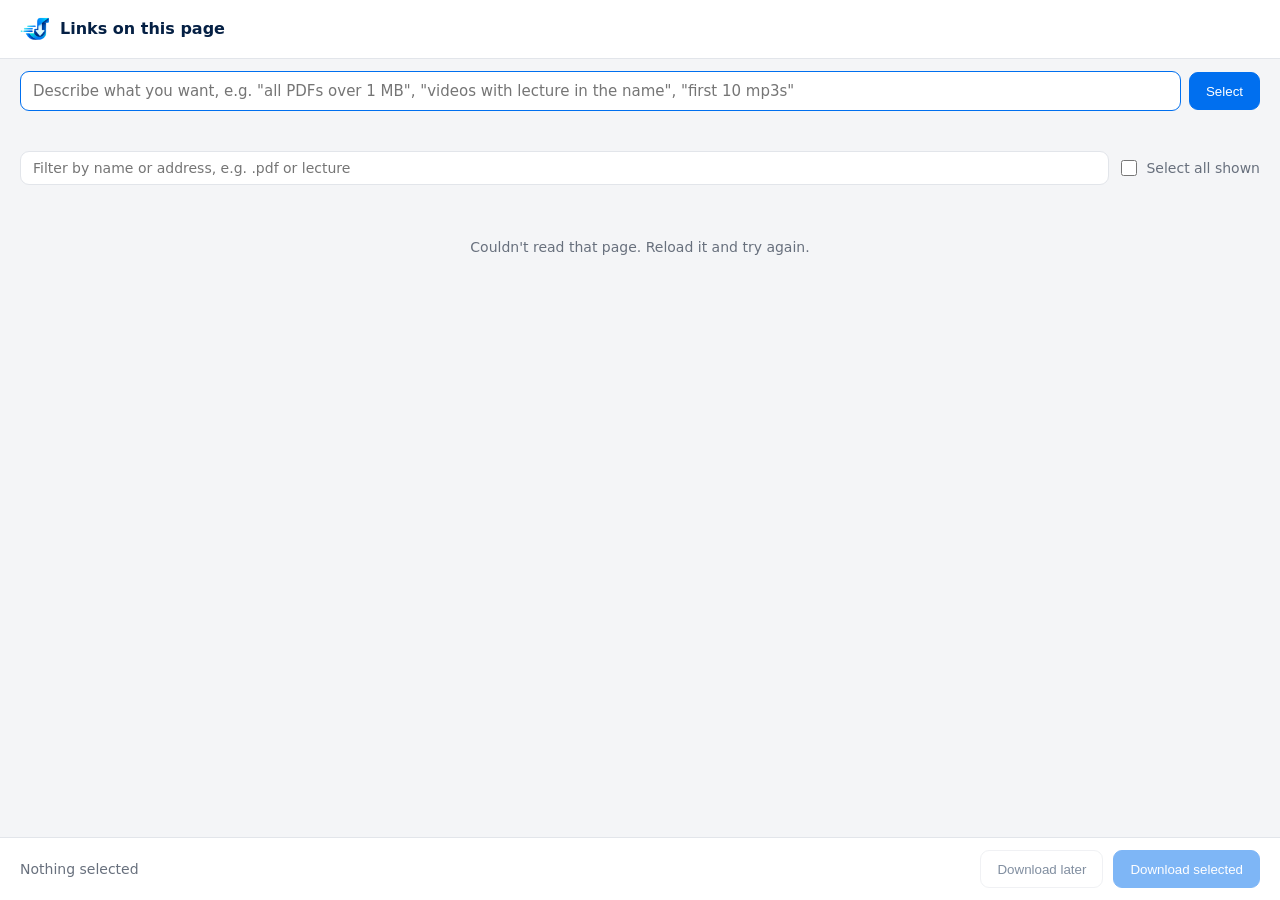
<file: extension/batch.html>
<!doctype html>
<html>
<head>
<meta charset="utf-8">
<meta name="viewport" content="width=device-width, initial-scale=1">
<title>Jasqet: links on this page</title>
<style>
  :root { --bg:#f4f5f7; --panel:#fff; --text:#052044; --muted:#68707d; --line:#e2e5ea; --soft:#f0f2f5; --accent:#006fef; --accent-soft:#e3f1ff; --good:#13955b; --bad:#d23c3c; }
  @media (prefers-color-scheme: dark) { :root { --bg:#0e1116; --panel:#161a21; --text:#e9ecf1; --muted:#8c94a3; --line:#262c37; --soft:#1c212a; --accent-soft:#0d2440; --good:#35c483; --bad:#ff6b6b; } }
  * { box-sizing:border-box; }
  body { margin:0; background:var(--bg); color:var(--text); font:14px/1.45 "Segoe UI",system-ui,sans-serif; }
  header { position:sticky; top:0; background:var(--panel); border-bottom:1px solid var(--line); padding:14px 20px; display:flex; flex-wrap:wrap; gap:10px; align-items:center; z-index:2; }
  .logo { width:30px; height:30px; background:url(icons/48.png) center/contain no-repeat; flex:none; }
  h1 { font-size:16px; margin:0; }
  .src { color:var(--muted); font-size:12.5px; overflow:hidden; text-overflow:ellipsis; white-space:nowrap; max-width:60vw; }
  .bar { display:flex; flex-wrap:wrap; gap:8px; align-items:center; padding:12px 20px; }
  .chip { border:1px solid var(--line); background:var(--panel); color:var(--text); border-radius:20px; padding:5px 12px; cursor:pointer; font:inherit; font-size:13px; }
  .chip.on { background:var(--accent-soft); border-color:var(--accent); font-weight:600; }
  .chip small { color:var(--muted); margin-left:4px; }
  input.q { flex:1; min-width:180px; height:34px; border-radius:9px; border:1px solid var(--line); background:var(--panel); color:var(--text); padding:0 12px; font:inherit; }
  main { padding:0 20px 100px; }
  table { width:100%; border-collapse:collapse; background:var(--panel); border:1px solid var(--line); border-radius:12px; overflow:hidden; }
  th, td { text-align:left; padding:8px 12px; border-bottom:1px solid var(--line); vertical-align:top; }
  th { font-size:12px; color:var(--muted); font-weight:600; background:var(--soft); }
  td.n { font-weight:600; word-break:break-all; }
  td.u { color:var(--muted); font-size:12px; word-break:break-all; }
  td.t { white-space:nowrap; color:var(--muted); font-size:12px; }
  tr:hover td { background:var(--soft); }
  input[type=checkbox] { width:16px; height:16px; accent-color:var(--accent); }
  footer { position:fixed; bottom:0; left:0; right:0; background:var(--panel); border-top:1px solid var(--line); padding:12px 20px; display:flex; gap:10px; align-items:center; flex-wrap:wrap; }
  footer .grow { flex:1; color:var(--muted); }
  .btn { height:38px; padding:0 16px; border-radius:9px; border:1px solid var(--line); background:var(--panel); color:var(--text); font:600 14px inherit; cursor:pointer; }
  .btn.primary { background:var(--accent); border-color:var(--accent); color:#fff; }
  .btn:disabled { opacity:.5; cursor:default; }
  .msg { padding:40px; text-align:center; color:var(--muted); }
  .ok { color:var(--good); font-weight:600; } .err { color:var(--bad); }
  .ask { padding-bottom:4px; }
  .ask input.q { border-color:var(--accent); height:40px; font-size:15px; }
  .tag { display:inline-block; padding:2px 9px; border-radius:20px; background:var(--accent-soft); color:var(--text); margin-right:4px; font-weight:600; font-size:12px; }
  td.s { white-space:nowrap; color:var(--muted); font-size:12px; font-variant-numeric:tabular-nums; }
  /* thin scrollbars in the page's own colours (Firefox: the @supports line) */
  ::-webkit-scrollbar{width:6px;height:6px}
  ::-webkit-scrollbar-track,::-webkit-scrollbar-corner{background:transparent}
  ::-webkit-scrollbar-button{display:none;width:0;height:0}
  ::-webkit-scrollbar-thumb{background:color-mix(in srgb,var(--muted) 35%,transparent);border-radius:6px}
  ::-webkit-scrollbar-thumb:hover{background:color-mix(in srgb,var(--muted) 60%,transparent)}
  @supports not selector(::-webkit-scrollbar){*{scrollbar-width:thin;scrollbar-color:color-mix(in srgb,var(--muted) 35%,transparent) transparent}}
</style>
</head>
<body>
<header>
  <div class="logo"></div>
  <div><h1>Links on this page</h1><div class="src" id="src"></div></div>
</header>
<div class="bar ask"><input class="q" id="ask" placeholder='Describe what you want, e.g. "all PDFs over 1 MB", "videos with lecture in the name", "first 10 mp3s"'><button class="btn primary" id="askGo">Select</button></div>
<div class="bar" id="askOut" style="padding-top:0;color:var(--muted);font-size:13px;display:none"></div>
<div class="bar" id="chips"></div>
<div class="bar"><input class="q" id="q" placeholder="Filter by name or address, e.g. .pdf or lecture"><label style="display:flex;gap:6px;align-items:center;color:var(--muted)"><input type="checkbox" id="all"> Select all shown</label></div>
<main id="main"><div class="msg">Collecting links…</div></main>
<footer><span class="grow" id="count">Nothing selected</span><button class="btn" id="later" disabled>Download later</button><button class="btn primary" id="go" disabled>Download selected</button></footer>
<script src="smartpick.js"></script>
<script src="batch.js"></script>
</body>
</html>
</file>
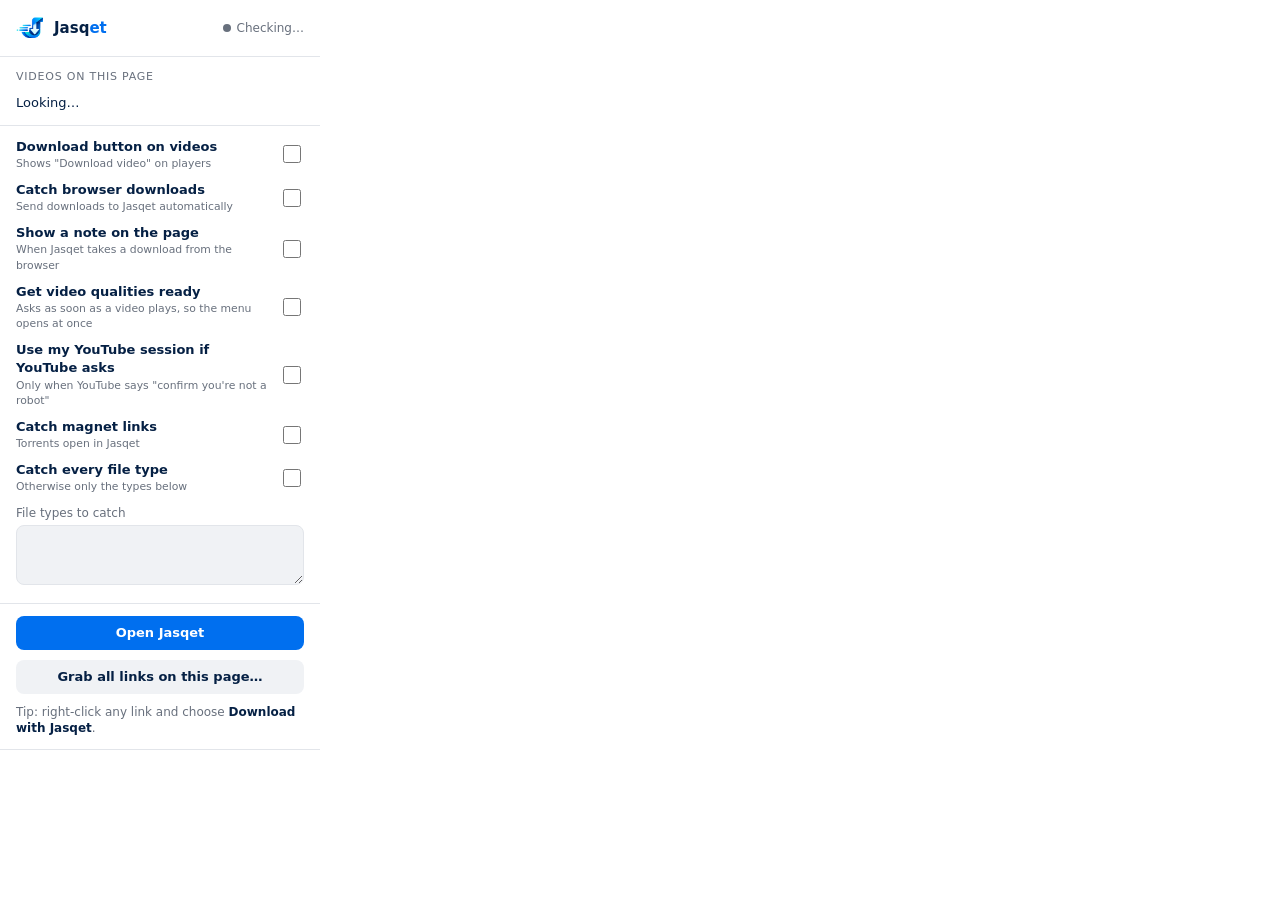
<file: extension/popup.html>
<!doctype html>
<html>
<head>
<meta charset="utf-8">
<style>
  :root { --bg:#fff; --text:#052044; --muted:#68707d; --line:#e2e5ea; --soft:#f0f2f5; --hover:#e8ebf0; --good:#13955b; --bad:#d23c3c; --accent:#006fef; }
  @media (prefers-color-scheme: dark) { :root { --bg:#161a21; --text:#e9ecf1; --muted:#8c94a3; --line:#262c37; --soft:#1c212a; --hover:#232934; --good:#35c483; --bad:#ff6b6b; } }
  body { margin:0; width:320px; background:var(--bg); color:var(--text); font:13px/1.4 "Segoe UI",system-ui,sans-serif; }
  .head { display:flex; align-items:center; gap:10px; padding:14px 16px; border-bottom:1px solid var(--line); }
  .logo { width:28px; height:28px; background:url(icons/48.png) center/contain no-repeat; }
  .et { color:var(--accent); }
  @media (prefers-color-scheme: dark) { .et { color:#3daeff; } }
  .head b { font-size:15px; }
  .st { margin-left:auto; font-size:12px; display:flex; align-items:center; gap:6px; color:var(--muted); }
  .dot { width:8px; height:8px; border-radius:50%; background:var(--muted); }
  .on .dot { background:var(--good); } .off .dot { background:var(--bad); }
  .sec { padding:12px 16px; border-bottom:1px solid var(--line); display:flex; flex-direction:column; gap:10px; }
  .lbl { font-size:11px; text-transform:uppercase; letter-spacing:.07em; color:var(--muted); display:flex; justify-content:space-between; }
  label.sw { display:flex; justify-content:space-between; align-items:center; gap:12px; font-weight:600; }
  label.sw small { display:block; font-weight:400; color:var(--muted); }
  input[type=checkbox] { width:18px; height:18px; accent-color:var(--accent); flex:none; }
  textarea { width:100%; box-sizing:border-box; min-height:60px; border-radius:8px; border:1px solid var(--line); background:var(--soft); color:var(--text); font:12px ui-monospace,Consolas,monospace; padding:8px; resize:vertical; }
  .btn { height:34px; border:0; border-radius:8px; font:600 13px "Segoe UI",system-ui,sans-serif; cursor:pointer; background:var(--accent); color:#fff; width:100%; }
  .tip { color:var(--muted); font-size:12px; }
  .tip b { color:var(--text); }
  .vids { display:flex; flex-direction:column; gap:2px; max-height:320px; overflow:auto; }
  .vids .i { display:flex; justify-content:space-between; align-items:center; gap:10px; border:0; background:var(--soft); color:var(--text); font:inherit; padding:8px 10px; border-radius:8px; cursor:pointer; text-align:left; width:100%; }
  .vids .i:hover:not([disabled]) { background:var(--hover); }
  .vids .i[disabled] { opacity:.55; cursor:default; }
  .vids .i small { color:var(--muted); white-space:nowrap; }
  .vids .i.act b { color:#0055c6; }
  @media (prefers-color-scheme: dark) { .vids .i.act b { color:#3daeff; } }
  .vids .h { font-size:11px; color:var(--muted); padding:6px 2px 2px; display:flex; justify-content:space-between; gap:8px; }
  .vids .h .t { overflow:hidden; text-overflow:ellipsis; white-space:nowrap; font-size:12px; }
  .vids .n { color:var(--muted); font-size:12.5px; padding:2px; }
  .vids .sep { height:1px; background:var(--line); margin:6px 0; }
  .vids .lat { display:flex; gap:8px; align-items:center; color:var(--muted); font-size:12.5px; padding-top:6px; }
  [hidden] { display:none !important; }
  .recent { display:flex; flex-direction:column; gap:4px; }
  .recent .r { display:flex; align-items:baseline; gap:8px; font-size:12.5px; min-width:0; }
  .recent .r span { flex:1; min-width:0; overflow:hidden; text-overflow:ellipsis; white-space:nowrap; }
  .recent .r small { color:var(--muted); white-space:nowrap; }
  .recent .r::before { content:"✓"; color:var(--good); font-weight:700; }
  .recent .r.bad::before { content:"✕"; color:var(--bad); }
  .ok { color:var(--good); font-weight:600; }
  .err { color:var(--bad); }
  /* thin scrollbars in the page's own colours (Firefox: the @supports line) */
  ::-webkit-scrollbar{width:6px;height:6px}
  ::-webkit-scrollbar-track,::-webkit-scrollbar-corner{background:transparent}
  ::-webkit-scrollbar-button{display:none;width:0;height:0}
  ::-webkit-scrollbar-thumb{background:color-mix(in srgb,var(--muted) 35%,transparent);border-radius:6px}
  ::-webkit-scrollbar-thumb:hover{background:color-mix(in srgb,var(--muted) 60%,transparent)}
  @supports not selector(::-webkit-scrollbar){*{scrollbar-width:thin;scrollbar-color:color-mix(in srgb,var(--muted) 35%,transparent) transparent}}
</style>
</head>
<body>
  <div class="head">
    <div class="logo"></div>
    <b>Jasq<span class="et">et</span></b>
    <span class="st" id="st"><span class="dot"></span><span id="stt">Checking…</span></span>
  </div>
  <div class="sec">
    <div class="lbl"><span>Videos on this page</span><span id="vcount"></span></div>
    <div class="vids" id="vids"><div class="msg">Looking…</div></div>
  </div>
  <div class="sec" id="recentSec" hidden>
    <div class="lbl"><span>Sent to Jasqet</span></div>
    <div class="recent" id="recent"></div>
  </div>
  <div class="sec">
    <label class="sw"><span>Download button on videos<small>Shows "Download video" on players</small></span><input type="checkbox" id="videoButton"></label>
    <label class="sw"><span>Catch browser downloads<small>Send downloads to Jasqet automatically</small></span><input type="checkbox" id="enabled"></label>
    <label class="sw"><span>Show a note on the page<small>When Jasqet takes a download from the browser</small></span><input type="checkbox" id="toast"></label>
    <label class="sw"><span>Get video qualities ready<small>Asks as soon as a video plays, so the menu opens at once</small></span><input type="checkbox" id="prefetch"></label>
    <label class="sw"><span>Use my YouTube session if YouTube asks<small>Only when YouTube says "confirm you're not a robot"</small></span><input type="checkbox" id="ytSession"></label>
    <label class="sw"><span>Catch magnet links<small>Torrents open in Jasqet</small></span><input type="checkbox" id="catchMagnet"></label>
    <label class="sw"><span>Catch every file type<small>Otherwise only the types below</small></span><input type="checkbox" id="catchAll"></label>
    <div id="typesWrap"><div class="tip" style="margin-bottom:4px">File types to catch</div><textarea id="types"></textarea></div>
  </div>
  <div class="sec">
    <div class="tip err" id="stMsg" hidden></div>
    <button class="btn" id="openApp">Open Jasqet</button>
    <button class="btn" id="grab" style="background:var(--soft);color:var(--text)">Grab all links on this page…</button>
    <div class="tip">Tip: right-click any link and choose <b>Download with Jasqet</b>.</div>
  </div>
<script src="menu.js"></script>
<script src="popup.js"></script>
</body>
</html>
</file>
